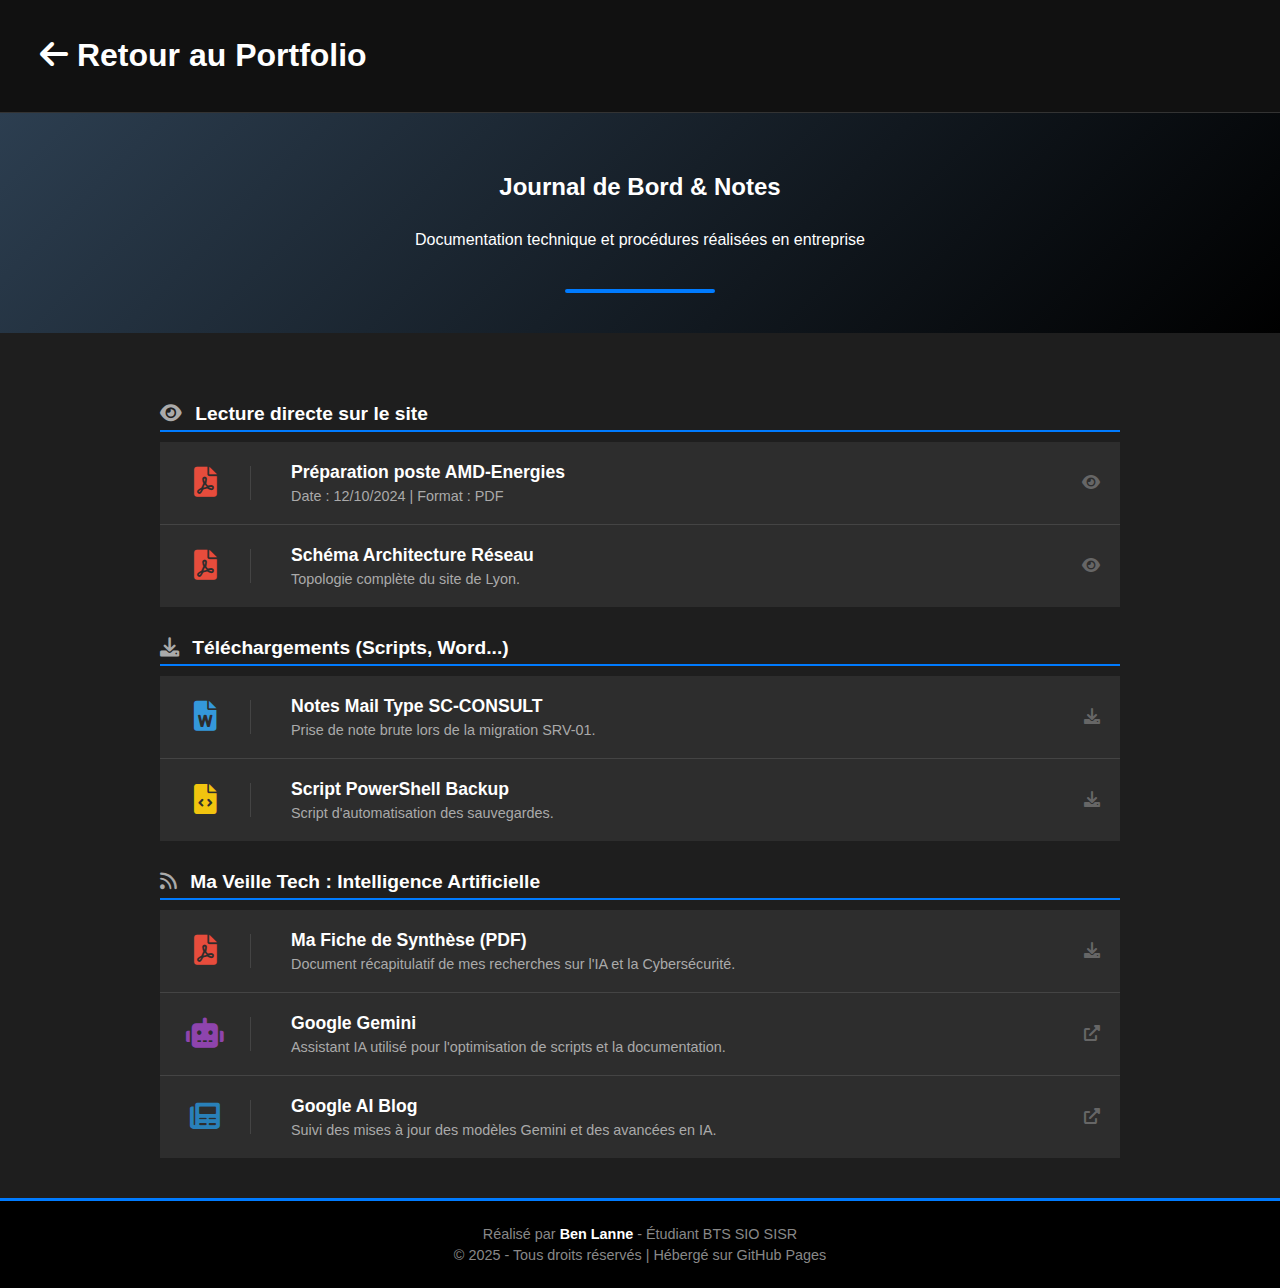
<file: notes.html>
<!DOCTYPE html>
<html lang="fr">
<head>
    <meta charset="UTF-8">
    <meta name="viewport" content="width=device-width, initial-scale=1.0">
    <title>Mes Notes d'Entreprise</title>
    <link rel="stylesheet" href="style.css">
    <link rel="stylesheet" href="https://cdnjs.cloudflare.com/ajax/libs/font-awesome/6.0.0/css/all.min.css">
    <link rel="icon" href="data:image/svg+xml,<svg xmlns=%22http://www.w3.org/2000/svg%22 viewBox=%220 0 100 100%22><text y=%22.9em%22 font-size=%2290%22>🛡️</text></svg>">
</head>
<body>

    <nav>
        <div class="nav-content">
            <h1><a href="index.html" style="color:white"><i class="fas fa-arrow-left"></i> Retour au Portfolio</a></h1>
        </div>
    </nav>

    <header class="hero" style="min-height: 200px; padding: 40px 20px;">
        <h2>Journal de Bord & Notes</h2>
        <p>Documentation technique et procédures réalisées en entreprise</p>
    </header>

    <section id="projets">
        
        <h3 class="category-title"><i class="fas fa-eye"></i> Lecture directe sur le site</h3>
        <div class="notes-list">
            
            <a href="fichiers/Préparation poste AMD-Energies.pdf" class="note-item view-pdf" data-title="Préparation poste AMD-Energies">
                <div class="note-icon"><i class="fas fa-file-pdf"></i></div>
                <div class="note-info">
                    <h3>Préparation poste AMD-Energies</h3>
                    <p>Date : 12/10/2024 | Format : PDF</p>
                </div>
                <div class="note-arrow"><i class="fas fa-eye"></i></div>
            </a>

            <a href="fichiers/archi_reseau.pdf" class="note-item view-pdf" data-title="Architecture Réseau">
                <div class="note-icon"><i class="fas fa-file-pdf"></i></div>
                <div class="note-info">
                    <h3>Schéma Architecture Réseau</h3>
                    <p>Topologie complète du site de Lyon.</p>
                </div>
                <div class="note-arrow"><i class="fas fa-eye"></i></div>
            </a>

        </div>

        <h3 class="category-title"><i class="fas fa-download"></i> Téléchargements (Scripts, Word...)</h3>
        <div class="notes-list">
            
            <a href="fichiers/Mail Type SC-CONSULT.docx" class="note-item">
                <div class="note-icon"><i class="fas fa-file-word"></i></div>
                <div class="note-info">
                    <h3>Notes Mail Type SC-CONSULT</h3>
                    <p>Prise de note brute lors de la migration SRV-01.</p>
                </div>
                <div class="note-arrow"><i class="fas fa-download"></i></div>
            </a>
            
            <a href="fichiers/script_backup.ps1" class="note-item">
                <div class="note-icon"><i class="fas fa-file-code"></i></div>
                <div class="note-info">
                    <h3>Script PowerShell Backup</h3>
                    <p>Script d'automatisation des sauvegardes.</p>
                </div>
                <div class="note-arrow"><i class="fas fa-download"></i></div>
            </a>

        </div>

        <h3 class="category-title"><i class="fas fa-rss"></i> Ma Veille Tech : Intelligence Artificielle</h3>
        <div class="notes-list">
            
            <a href="fichiers/Synthese_Veille_BenLanne.pdf" target="_blank" class="note-item">
                <div class="note-icon"><i class="fas fa-file-pdf"></i></div> <div class="note-info">
                    <h3>Ma Fiche de Synthèse (PDF)</h3> <p>Document récapitulatif de mes recherches sur l'IA et la Cybersécurité.</p>
                </div>
                <div class="note-arrow"><i class="fas fa-download"></i></div>
            </a>

            <a href="https://gemini.google.com/" target="_blank" class="note-item">
                <div class="note-icon"><i class="fas fa-robot" style="color: #8e44ad;"></i></div>
                <div class="note-info">
                    <h3>Google Gemini</h3>
                    <p>Assistant IA utilisé pour l'optimisation de scripts et la documentation.</p>
                </div>
                <div class="note-arrow"><i class="fas fa-external-link-alt"></i></div>
            </a>

            <a href="https://blog.google/technology/ai/" target="_blank" class="note-item">
                <div class="note-icon"><i class="fas fa-newspaper" style="color: #2980b9;"></i></div>
                <div class="note-info">
                    <h3>Google AI Blog</h3>
                    <p>Suivi des mises à jour des modèles Gemini et des avancées en IA.</p>
                </div>
                <div class="note-arrow"><i class="fas fa-external-link-alt"></i></div>
            </a>

        </div>

    </section>

    <div id="pdf-modal" class="modal">
        <div class="modal-content pdf-viewer">
            <div class="pdf-header">
                <h3 id="pdf-title">Titre du document</h3>
                <span class="close-pdf">&times;</span>
            </div>
            <iframe id="pdf-frame" src=""></iframe>
        </div>
    </div>

    <script>
        const pdfLinks = document.querySelectorAll('.view-pdf');
        const pdfModal = document.getElementById('pdf-modal');
        const pdfFrame = document.getElementById('pdf-frame');
        const pdfTitle = document.getElementById('pdf-title');
        const closePdfBtn = document.querySelector('.close-pdf');

        pdfLinks.forEach(link => {
            link.addEventListener('click', (e) => {
                e.preventDefault(); 
                const fileUrl = link.getAttribute('href');
                const title = link.getAttribute('data-title') || "Document PDF";
                pdfFrame.src = fileUrl;
                pdfTitle.innerText = title;
                pdfModal.style.display = "block";
            });
        });

        closePdfBtn.addEventListener('click', () => {
            pdfModal.style.display = "none";
            pdfFrame.src = "";
        });

        window.addEventListener('click', (e) => {
            if (e.target == pdfModal) {
                pdfModal.style.display = "none";
                pdfFrame.src = "";
            }
        });
    </script>

    <footer>
        <p>Réalisé par <strong>Ben Lanne</strong> - Étudiant BTS SIO SISR</p>
        <p>&copy; 2025 - Tous droits réservés | Hébergé sur GitHub Pages</p>
    </footer>
</body>
</html>
</file>
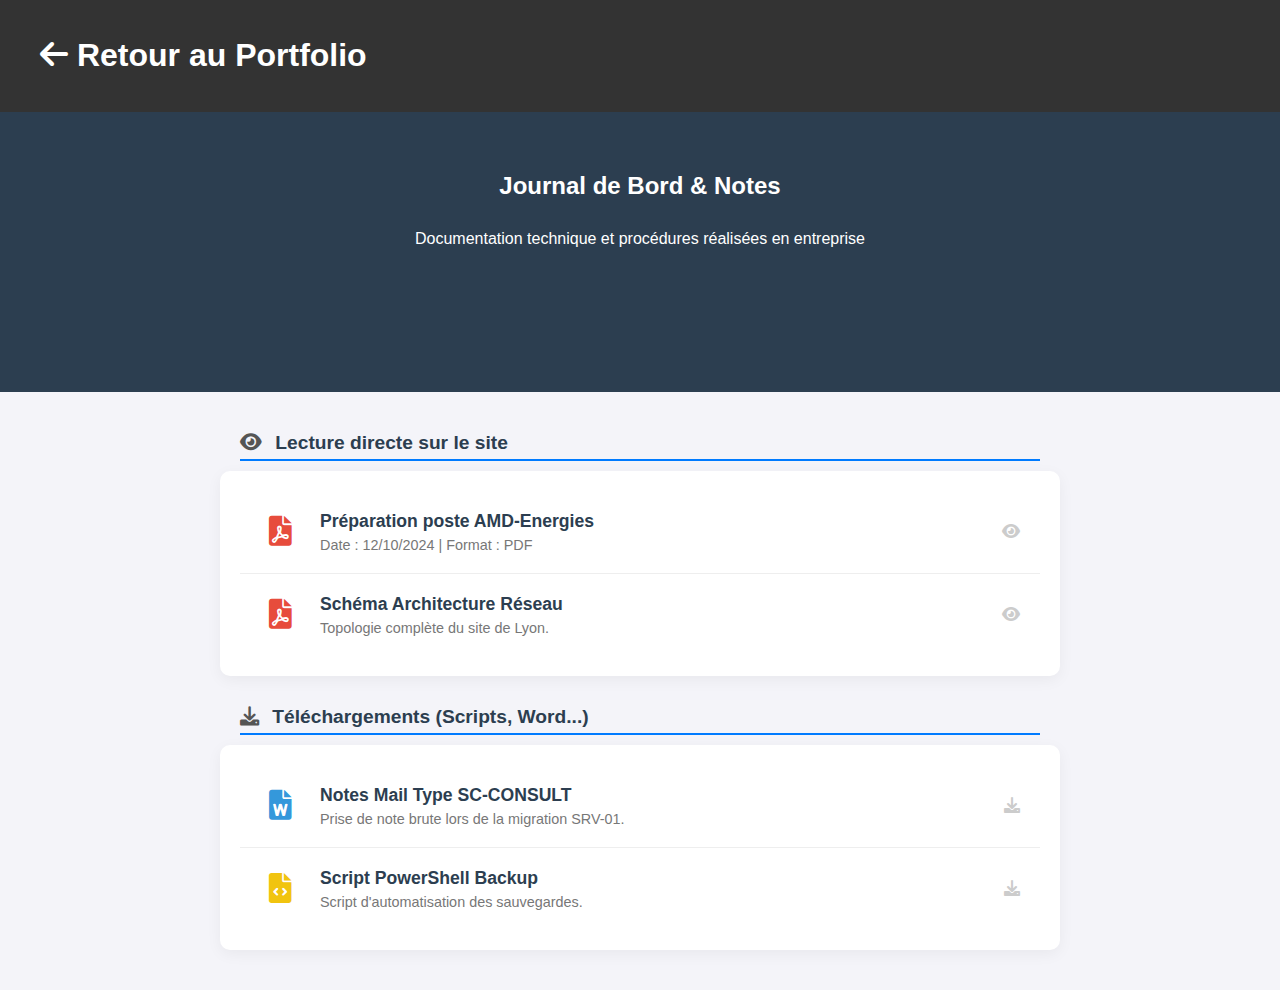
<file: Porfolio/notes.html>
<!DOCTYPE html>
<html lang="fr">
<head>
    <meta charset="UTF-8">
    <meta name="viewport" content="width=device-width, initial-scale=1.0">
    <title>Mes Notes d'Entreprise</title>
    <link rel="stylesheet" href="style.css">
    <link rel="stylesheet" href="https://cdnjs.cloudflare.com/ajax/libs/font-awesome/6.0.0/css/all.min.css">
</head>
<body>

    <nav>
        <div class="nav-content">
            <h1><a href="index.html" style="color:white"><i class="fas fa-arrow-left"></i> Retour au Portfolio</a></h1>
        </div>
    </nav>

    <header class="hero" style="min-height: 200px; padding: 40px 20px;">
        <h2>Journal de Bord & Notes</h2>
        <p>Documentation technique et procédures réalisées en entreprise</p>
    </header>

    <section id="projets">
        
        <h3 class="category-title"><i class="fas fa-eye"></i> Lecture directe sur le site</h3>
        <div class="notes-list">
            
            <a href="fichiers/Préparation poste AMD-Energies.pdf" class="note-item view-pdf" data-title="Préparation poste AMD-Energies">
                <div class="note-icon"><i class="fas fa-file-pdf"></i></div>
                <div class="note-info">
                    <h3>Préparation poste AMD-Energies</h3>
                    <p>Date : 12/10/2024 | Format : PDF</p>
                </div>
                <div class="note-arrow"><i class="fas fa-eye"></i></div>
            </a>

            <a href="fichiers/archi_reseau.pdf" class="note-item view-pdf" data-title="Architecture Réseau">
                <div class="note-icon"><i class="fas fa-file-pdf"></i></div>
                <div class="note-info">
                    <h3>Schéma Architecture Réseau</h3>
                    <p>Topologie complète du site de Lyon.</p>
                </div>
                <div class="note-arrow"><i class="fas fa-eye"></i></div>
            </a>

        </div>

        <h3 class="category-title"><i class="fas fa-download"></i> Téléchargements (Scripts, Word...)</h3>
        <div class="notes-list">
            
            <a href="fichiers/Mail Type SC-CONSULT.docx" class="note-item">
                <div class="note-icon"><i class="fas fa-file-word"></i></div>
                <div class="note-info">
                    <h3>Notes Mail Type SC-CONSULT</h3>
                    <p>Prise de note brute lors de la migration SRV-01.</p>
                </div>
                <div class="note-arrow"><i class="fas fa-download"></i></div>
            </a>
            
            <a href="fichiers/script_backup.ps1" class="note-item">
                <div class="note-icon"><i class="fas fa-file-code"></i></div>
                <div class="note-info">
                    <h3>Script PowerShell Backup</h3>
                    <p>Script d'automatisation des sauvegardes.</p>
                </div>
                <div class="note-arrow"><i class="fas fa-download"></i></div>
            </a>

        </div>

    </section>

    <div id="pdf-modal" class="modal">
        <div class="modal-content pdf-viewer">
            <div class="pdf-header">
                <h3 id="pdf-title">Titre du document</h3>
                <span class="close-pdf">&times;</span>
            </div>
            <iframe id="pdf-frame" src=""></iframe>
        </div>
    </div>

    <script>
        const pdfLinks = document.querySelectorAll('.view-pdf');
        const pdfModal = document.getElementById('pdf-modal');
        const pdfFrame = document.getElementById('pdf-frame');
        const pdfTitle = document.getElementById('pdf-title');
        const closePdfBtn = document.querySelector('.close-pdf');

        pdfLinks.forEach(link => {
            link.addEventListener('click', (e) => {
                e.preventDefault(); 
                const fileUrl = link.getAttribute('href');
                const title = link.getAttribute('data-title') || "Document PDF";
                pdfFrame.src = fileUrl;
                pdfTitle.innerText = title;
                pdfModal.style.display = "block";
            });
        });

        closePdfBtn.addEventListener('click', () => {
            pdfModal.style.display = "none";
            pdfFrame.src = "";
        });

        window.addEventListener('click', (e) => {
            if (e.target == pdfModal) {
                pdfModal.style.display = "none";
                pdfFrame.src = "";
            }
        });
    </script>

</body>
</html>
</file>
<file: style.css>
/* --- IMPORTS DE POLICES --- */
/* 1. Police style "Code" pour les animations machine à écrire */
@import url('https://fonts.googleapis.com/css2?family=Source+Code+Pro:wght@200;400;700&display=swap');

/* 2. Police "Satoshi" pour tout le reste du site (via Fontshare CDN) */
@import url('https://api.fontshare.com/v2/css?f[]=satoshi@300,400,500,700,900&display=swap');

/* --- RESET & STRUCTURE PRINCIPALE --- */
body {
    /* MODIFICATION ICI : On applique Satoshi partout par défaut */
    font-family: 'Satoshi', sans-serif; 
    margin: 0;
    padding: 0;
    background-color: #1e1e1e; 
    color: #e0e0e0;
    
    /* Structure Flex pour le Footer "Sticky Bottom" */
    display: flex;
    flex-direction: column;
    min-height: 100vh; 
}

/* Force les blocs à prendre toute la largeur */
nav, header, section, footer {
    width: 100%;
    box-sizing: border-box;
}

/* --- NAVIGATION --- */
nav {
    background-color: #111;
    color: white;
    padding: 1rem;
    border-bottom: 1px solid #333;
}

.nav-content {
    display: flex;
    justify-content: space-between;
    align-items: center;
    max-width: 1200px;
    margin: 0 auto;
}

/* Bouton Retour (Notes) */
.nav-content.full-width {
    max-width: 100%;
    margin: 0;
    justify-content: flex-start; 
}

.back-link {
    font-size: 1.3rem;
    font-weight: 700; /* Satoshi Bold */
    color: #ccc;     
    text-decoration: none;
    display: inline-flex;
    align-items: center;
    gap: 10px;        
    transition: color 0.3s, transform 0.3s;
}

.back-link:hover {
    color: #007bff;       
    transform: translateX(-5px); 
}

.back-link i { font-size: 0.9em; }

nav ul {
    list-style: none;
    display: flex;
    gap: 20px;
    margin: 0;
    padding: 0;
}

nav a {
    color: white;
    text-decoration: none;
    font-weight: 700; /* Satoshi Bold */
    transition: color 0.3s;
}

nav a:hover {
    color: #007bff;
}

/* --- HERO HEADER --- */
.hero {
    text-align: center;
    padding: 60px 20px 20px 20px;
    background: linear-gradient(135deg, #2c3e50 0%, #000000 100%);
    color: white;
    position: relative;
}

.hero::after {
    content: '';
    display: block;
    width: 150px;
    height: 4px;
    background-color: #007bff;
    margin: 40px auto 0 auto;
    border-radius: 2px;
}

/* --- MACHINE À ÉCRIRE (EXCEPTION POLICE) --- */
.typing-container { display: inline-block; }

.typing-effect {
    /* ICI ON GARDE LA POLICE "CODE" SPÉCIFIQUE */
    font-family: "Iosevka ExtraLight", "Iosevka", "Source Code Pro", "Consolas", monospace;
    font-weight: 200;
    overflow: hidden; 
    border-right: 3px solid #007bff; 
    white-space: nowrap; 
    margin: 0 auto;
    letter-spacing: 1px;
    max-width: 100%;
}

/* Accueil : 36ch */
.typing-home { width: 36ch; animation: typing-home 4s steps(36) infinite alternate, blink-caret .75s step-end infinite; }
/* Notes : 26ch */
.typing-notes { width: 26ch; animation: typing-notes 4s steps(26) infinite alternate, blink-caret .75s step-end infinite; }

@keyframes typing-home { 0% { width: 0; } 60% { width: 36ch; } 100% { width: 36ch; } }
@keyframes typing-notes { 0% { width: 0; } 60% { width: 26ch; } 100% { width: 26ch; } }
@keyframes blink-caret { from, to { border-color: transparent } 50% { border-color: #007bff; } }

/* --- BOUTONS HERO --- */
.hero-buttons { margin-top: 30px; display: flex; justify-content: center; gap: 20px; flex-wrap: wrap; }
.btn-hero { padding: 12px 25px; border-radius: 30px; text-decoration: none; font-weight: 700; font-size: 1.1rem; transition: transform 0.3s ease, box-shadow 0.3s ease; display: inline-flex; align-items: center; gap: 10px; }
.btn-hero.primary { background-color: #e74c3c; color: white; box-shadow: 0 4px 15px rgba(231, 76, 60, 0.4); }
.btn-hero.primary i { color: white !important; } 
.btn-hero.primary:hover { background-color: #c0392b; transform: translateY(-3px); box-shadow: 0 6px 20px rgba(231, 76, 60, 0.6); }
.btn-hero.secondary { background-color: transparent; border: 2px solid white; color: white; }
.btn-hero.secondary:hover { background-color: white; color: #2c3e50; transform: translateY(-3px); }
.btn-hero.notes { background-color: #f39c12; color: white; box-shadow: 0 4px 15px rgba(243, 156, 18, 0.4); border: none; }
.btn-hero.notes:hover { background-color: #d35400; transform: translateY(-3px); }

/* --- SECTIONS GÉNÉRALES --- */
#projets {
    max-width: 1000px;
    margin: 40px auto;
    padding: 0 20px;
    flex: 1; /* Pousse le footer en bas */
}

h2 {
    text-align: center;
    margin-bottom: 30px;
    color: #fff;
    font-weight: 700;
}

h3 i { margin-right: 8px; color: #aaa; }

/* --- FILTRES --- */
.filter-container { display: flex; justify-content: center; gap: 10px; margin-bottom: 30px; flex-wrap: wrap; }
.filter-btn { padding: 8px 16px; border: 1px solid #444; background-color: #2d2d2d; color: #ccc; cursor: pointer; transition: 0.3s; border-radius: 20px; font-weight: 500; }
.filter-btn:hover, .filter-btn.active { background-color: #007bff; color: white; border-color: #007bff; }

/* --- GRILLE PROJETS (ACCUEIL) --- */
.projects-container {
    display: grid;
    grid-template-columns: repeat(auto-fit, minmax(300px, 1fr));
    gap: 30px;
}

.project-card {
    background: #2d2d2d;
    padding: 20px;
    border-radius: 10px;
    border: 1px solid #444;
    display: flex;
    flex-direction: column;
    justify-content: space-between;
    transition: transform 0.3s ease, box-shadow 0.3s ease, border-color 0.3s;
    max-width: 480px;
    width: 100%;
    margin: 0 auto;
    box-sizing: border-box;
}

.project-card:hover { transform: translateY(-5px); box-shadow: 0 5px 15px rgba(0, 123, 255, 0.3); border-color: #007bff; }
.project-card h3 { color: white; font-weight: 700; }
.project-card p { color: #bbb; font-weight: 400; }
.project-card.hide { display: none; }

.tag { display: inline-block; background: #444; color: #fff; padding: 4px 8px; font-size: 0.85em; border-radius: 4px; margin-top: 10px; font-weight: 700; align-self: flex-start; }

/* --- ANIMATION SCROLL REVEAL --- */
.reveal { opacity: 0; transform: translateY(50px); transition: all 0.8s ease-out; }
.reveal.active { opacity: 1; transform: translateY(0); }

/* --- BOUTONS DÉTAILS --- */
.btn-details { display: inline-block; margin-top: 20px; padding: 10px 20px; color: white; text-decoration: none; border-radius: 5px; font-weight: 700; text-align: center; transition: all 0.3s ease; }
.project-card[data-category="systeme"] .btn-details { background-color: #007bff; }
.project-card[data-category="systeme"] .btn-details:hover { background-color: #0056b3; box-shadow: 0 0 10px #007bff; }
.project-card[data-category="reseau"] .btn-details { background-color: #28a745; }
.project-card[data-category="reseau"] .btn-details:hover { background-color: #1e7e34; box-shadow: 0 0 10px #28a745; }
.project-card[data-category="cyber"] .btn-details { background-color: #dc3545; }
.project-card[data-category="cyber"] .btn-details:hover { background-color: #bd2130; box-shadow: 0 0 10px #dc3545; }

/* --- PAGE NOTES : LISTE VERTICALE --- */
.folders-container {
    display: flex;
    flex-direction: column;
    gap: 30px;
    max-width: 800px;
    margin: 0 auto;
}

.category-title { max-width: 100%; margin: 30px auto 10px auto; color: #fff; border-bottom: 2px solid #007bff; padding-bottom: 5px; font-size: 1.2rem; text-align: left; font-weight: 700; }

/* DOSSIERS ACCORDÉON (Géré par JS) */
details.folder-group {
    background: #2d2d2d;
    border-radius: 10px;
    border: 1px solid #444;
    overflow: hidden; 
    transition: box-shadow 0.3s, border-color 0.3s;
    width: 100%;
}

details.folder-group:hover { box-shadow: 0 0 15px rgba(255, 255, 255, 0.05); border-color: #666; }

details.folder-group summary {
    padding: 15px 20px;
    cursor: pointer;
    font-weight: 700;
    font-size: 1.1rem;
    background-color: #252525;
    color: #fff;
    list-style: none;
    display: flex;
    align-items: center;
    justify-content: space-between;
    border-bottom: 1px solid #444;
    position: relative;
    z-index: 10;
}

details.folder-group summary:hover { background-color: #333; }
details.folder-group summary i { margin-right: 10px; color: #f39c12; }
details.folder-group summary::after { content: '▼'; font-size: 0.8em; color: #888; transition: transform 0.3s ease; }

/* Rotation de la flèche */
details.folder-group[open] summary::after { transform: rotate(180deg); }

.notes-list { background: #2d2d2d; overflow: hidden; }

.note-item {
    display: flex; align-items: center; padding: 20px; border-bottom: 1px solid #444; text-decoration: none; color: #ddd; transition: background 0.2s;
}
.note-item:last-child { border-bottom: none; }
.note-item:hover { background-color: #383838; }

.note-icon { 
    font-size: 30px; 
    margin-right: 40px; 
    width: 50px; 
    text-align: center; 
    border-right: 1px solid #444; 
    padding-right: 20px;
}

.fa-file-pdf { color: #e74c3c; } .fa-file-word { color: #3498db; } .fa-file-code { color: #f1c40f; }

.note-info { flex-grow: 1; }
.note-info h3 { margin: 0 0 5px 0; font-size: 1.1rem; color: #fff; text-align: left; font-weight: 700; }
.note-info p { margin: 0; font-size: 0.9rem; color: #aaa; font-weight: 400; }
.note-arrow { color: #666; }

/* --- MODALE UNIVERSELLE --- */
.modal { display: none; position: fixed; z-index: 1000; left: 0; top: 0; width: 100%; height: 100%; background-color: rgba(0,0,0,0.8); backdrop-filter: blur(5px); }
.modal-content { background-color: #2d2d2d; color: white; margin: 5% auto; padding: 30px; border-radius: 10px; width: 80%; max-width: 600px; box-shadow: 0 5px 25px rgba(0,0,0,0.5); position: relative; animation: slideDown 0.4s ease; border: 1px solid #555; max-height: 80vh; overflow-y: auto; }
@keyframes slideDown { from { transform: translateY(-50px); opacity: 0; } to { transform: translateY(0); opacity: 1; } }
.close-btn { position: absolute; top: 10px; right: 15px; color: #aaa; font-size: 40px; font-weight: bold; cursor: pointer; transition: 0.2s; line-height: 1; padding: 5px; z-index: 1010; }
.close-btn:hover { color: #fff; transform: scale(1.1); }
#modal-title { color: #fff; margin-top: 10px; margin-right: 30px; font-weight: 700; }
#modal-desc { line-height: 1.6; color: #ccc; text-align: justify; font-weight: 400; }

/* --- VISIONNEUSE PDF --- */
.modal-content.pdf-viewer { width: 95%; height: 95vh; margin: 2vh auto; max-width: 1400px; padding: 0; display: flex; flex-direction: column; overflow: hidden; background: #333; position: relative; }
.pdf-header { padding: 8px 20px; background-color: #222; border-bottom: 1px solid #444; display: flex; justify-content: space-between; align-items: center; flex-shrink: 0; }
.pdf-header h3 { margin: 0; color: #fff; font-size: 1rem; font-weight: 700; }
.close-pdf { font-size: 32px; font-weight: bold; cursor: pointer; color: #aaa; line-height: 1; }
.close-pdf:hover { color: #e74c3c; transform: scale(1.1); transition: 0.2s; }
#pdf-frame { width: 100%; flex-grow: 1; border: none; background-color: #eee; }

/* --- CONTACT & FOOTER --- */
#contact { background-color: #111; color: white; border-top: 1px solid #333; padding: 40px; text-align: center; margin-top: 40px;}

/* PIED DE PAGE (STICKY BOTTOM) */
footer {
    background-color: #000;
    color: #888;
    text-align: center;
    padding: 20px;
    font-size: 0.9rem;
    border-top: 3px solid #007bff;
    margin-top: auto; /* Pousse le footer tout en bas */
    width: 100%;
}

footer p { margin: 5px 0; }
footer strong { color: white; }

/* --- RESPONSIVE : ADAPTATION MOBILE --- */

/* Pour les tablettes et petits écrans (moins de 768px) */
@media (max-width: 768px) {
    .typing-effect {
        font-size: 1.2rem; /* On réduit la police */
    }
    
    .hero {
        padding-top: 40px; /* Un peu moins d'espace en haut */
    }
}

/* Pour les téléphones mobiles (moins de 480px) */
@media (max-width: 480px) {
    .typing-effect {
        font-size: 0.9rem; /* On réduit encore pour que ça rentre */
    }

    /* Optionnel : Ajuster aussi les titres H2 généraux */
    h2 {
        font-size: 1.5rem;
    }
    
    /* Pour éviter que le texte de navigation ne soit trop gros ou désaligné */
    .nav-content h1 {
        font-size: 1.2rem;
    }
}

/* Conteneur des images dans la modale */
#modal-images-container {
    display: flex;           /* Active l'alignement horizontal */
    gap: 10px;               /* Espace entre les images */
    justify-content: center; /* Centre les images */
    margin-bottom: 20px;     /* Espace avant la description */
    flex-wrap: wrap;         /* Permet de passer à la ligne si petit écran */
}

/* Style des images générées */
#modal-images-container img {
    max-width: 100%;         /* Sécurité */
    height: auto;
    flex: 1;                 /* Les images se partagent l'espace équitablement */
    object-fit: cover;       /* Remplissage propre */
    border-radius: 5px;
    max-height: 300px;       /* Limite la hauteur pour ne pas casser l'écran */
}

/* --- COULEURS DE SURVOL PAR CATÉGORIE --- */

/* Catégorie CYBER (Pfsense) -> Rouge */
.project-card[data-category="cyber"]:hover {
    border-color: #dc3545;
    /* On change aussi l'ombre pour qu'elle soit rouge et non bleue */
    box-shadow: 0 5px 15px rgba(220, 53, 69, 0.4); 
}

/* Catégorie RÉSEAU (Cisco, Supervision) -> Vert */
.project-card[data-category="reseau"]:hover {
    border-color: #28a745;
    box-shadow: 0 5px 15px rgba(40, 167, 69, 0.4);
}

/* Catégorie SYSTÈME (AD, Cluster) -> Bleu (C'est déjà le défaut, mais on le force ici) */
.project-card[data-category="systeme"]:hover {
    border-color: #007bff;
    box-shadow: 0 5px 15px rgba(0, 123, 255, 0.4);
}

/* --- ANIMATIONS DIRECTIONNELLES (Version Longue & Lente) --- */

/* 1. Animation : Arrive de la GAUCHE (de loin) */
@keyframes slideFromLeft {
    0% { 
        opacity: 0; 
        /* On augmente la distance : -150px au lieu de -50px */
        transform: translateX(-200px); 
    }
    100% { 
        opacity: 1; 
        transform: translateX(0); 
    }
}

/* 2. Animation : Arrive de la DROITE (de loin) */
@keyframes slideFromRight {
    0% { 
        opacity: 0; 
        /* On augmente la distance : 150px au lieu de 50px */
        transform: translateX(150px); 
    }
    100% { 
        opacity: 1; 
        transform: translateX(0); 
    }
}

/* Classes appliquées par le JavaScript */
.slide-in-left {
    /* On passe à 0.8s (au lieu de 0.4s) pour ralentir */
    animation: slideFromLeft 0.7s ease-out forwards;
}

.slide-in-right {
    animation: slideFromRight 0.7s ease-out forwards;
}
</file>
<file: Porfolio/style.css>
/* Reset de base */
body {
    font-family: Arial, sans-serif;
    margin: 0;
    padding: 0;
    background-color: #f4f4f9;
    color: #333;
}

/* Navigation */
nav {
    background-color: #333;
    color: white;
    padding: 1rem;
}

.nav-content {
    display: flex;
    justify-content: space-between;
    align-items: center;
    max-width: 1200px;
    margin: 0 auto;
}

nav ul {
    list-style: none;
    display: flex;
    gap: 20px;
}

nav a {
    color: white;
    text-decoration: none;
    font-weight: bold;
}

/* Hero Header */
.hero {
    text-align: center;
    padding: 50px 20px;
    background-color: #2c3e50;
    color: white;
}

/* Section Projets */
#projets {
    max-width: 1000px;
    margin: 40px auto;
    padding: 0 20px;
}

/* --- CORRECTION 1 : TITRES H2 --- */
/* Par défaut, les titres sont foncés (pour être vus sur le fond blanc) */
h2 {
    text-align: center;
    margin-bottom: 30px;
    color: #2c3e50; 
}

/* Exception : Les titres dans le Hero et le Contact doivent rester blancs */
.hero h2, #contact h2 {
    color: white;
}

/* --- FILTRES --- */
.filter-container {
    display: flex;
    justify-content: center;
    gap: 10px;
    margin-bottom: 30px;
    flex-wrap: wrap;
}

.filter-btn {
    padding: 8px 16px;
    border: none;
    background-color: #e0e0e0;
    cursor: pointer;
    transition: 0.3s;
    border-radius: 20px;
    font-weight: bold;
}

.filter-btn:hover, .filter-btn.active {
    background-color: #555;
    color: white;
}

/* Grille des projets */
.projects-container {
    display: grid;
    grid-template-columns: repeat(auto-fit, minmax(280px, 1fr));
    gap: 20px;
}

/* Cartes */
.project-card {
    background: white;
    padding: 20px;
    border-radius: 10px;
    box-shadow: 0 4px 6px rgba(0,0,0,0.1);
    display: flex;
    flex-direction: column;
    justify-content: space-between;
    transition: transform 0.3s ease;
}

.project-card:hover {
    transform: translateY(-5px);
}

.project-card.hide {
    display: none;
}

.tag {
    display: inline-block;
    background: #f1f1f1;
    color: #555;
    padding: 4px 8px;
    font-size: 0.85em;
    border-radius: 4px;
    margin-top: 10px;
    font-weight: bold;
    align-self: flex-start;
}

/* --- CORRECTION 2 : SECTION CONTACT --- */
/* Elle est ici ! J'ai remis le fond foncé et le texte blanc */
#contact {
    text-align: center;
    padding: 40px;
    background-color: #2c3e50; /* Fond Bleu Nuit */
    color: white;              /* Texte Blanc */
    margin-top: 40px;
}

#contact a {
    color: white; /* Icônes en blanc */
    transition: 0.3s;
}

#contact a:hover {
    color: #007bff; /* Bleu clair au survol */
}

/* --- BOUTONS DÉTAILS COLORÉS --- */

.btn-details {
    display: inline-block;
    margin-top: 20px;
    padding: 10px 20px;
    color: white;
    text-decoration: none;
    border-radius: 5px;
    font-weight: bold;
    text-align: center;
    transition: all 0.3s ease;
}

/* Système = Bleu */
.project-card[data-category="systeme"] .btn-details {
    background-color: #007bff;
}
.project-card[data-category="systeme"] .btn-details:hover {
    background-color: #0056b3;
    transform: translateY(-3px);
    box-shadow: 0 4px 8px rgba(0,123,255,0.3);
}

/* Réseau = Vert */
.project-card[data-category="reseau"] .btn-details {
    background-color: #28a745;
}
.project-card[data-category="reseau"] .btn-details:hover {
    background-color: #1e7e34;
    transform: translateY(-3px);
    box-shadow: 0 4px 8px rgba(40,167,69,0.3);
}

/* Cyber = Rouge */
.project-card[data-category="cyber"] .btn-details {
    background-color: #dc3545;
}
.project-card[data-category="cyber"] .btn-details:hover {
    background-color: #bd2130;
    transform: translateY(-3px);
    box-shadow: 0 4px 8px rgba(220,53,69,0.3);
}

/* --- MODALE (POP-UP) --- */

.modal {
    display: none; 
    position: fixed; 
    z-index: 1000; 
    left: 0;
    top: 0;
    width: 100%;
    height: 100%;
    background-color: rgba(0,0,0,0.7); 
    backdrop-filter: blur(5px);
}

.modal-content {
    background-color: #fefefe;
    margin: 10% auto; 
    padding: 30px;
    border-radius: 10px;
    width: 80%;
    max-width: 600px; 
    box-shadow: 0 5px 15px rgba(0,0,0,0.3);
    position: relative; /* IMPORTANT pour positionner le bouton croix */
    animation: slideDown 0.4s ease;
}

@keyframes slideDown {
    from { transform: translateY(-50px); opacity: 0; }
    to { transform: translateY(0); opacity: 1; }
}

/* Bouton Croix */
.close-btn {
    position: absolute; 
    top: 10px;          
    right: 15px;        
    color: #aaa;
    font-size: 40px;    
    font-weight: bold;
    cursor: pointer;    
    transition: 0.2s;
    line-height: 1;     
    padding: 5px;       
    z-index: 1010;      
}

.close-btn:hover {
    color: #333;       
    transform: scale(1.1); 
}

/* Style interne de la modale */
#modal-title {
    color: #2c3e50;
    margin-top: 10px; 
    margin-right: 30px; 
}

#modal-image {
    width: 100%;
    height: auto;
    border-radius: 5px;
    margin: 20px 0;
    border: 1px solid #ddd;
}

#modal-desc {
    line-height: 1.6;
    color: #555;
    text-align: justify;
}

/* --- BOUTONS HERO (CV & GITHUB) --- */

.hero-buttons {
    margin-top: 30px;
    display: flex;
    justify-content: center;
    gap: 20px;
}

.btn-hero {
    padding: 12px 25px;
    border-radius: 30px;
    text-decoration: none;
    font-weight: bold;
    font-size: 1.1rem;
    transition: transform 0.3s ease, box-shadow 0.3s ease;
    display: inline-flex;
    align-items: center;
    gap: 10px; 
}

/* Bouton Principal (CV) */
.btn-hero.primary {
    background-color: #e74c3c; 
    color: white;
    box-shadow: 0 4px 15px rgba(231, 76, 60, 0.4);
}

.btn-hero.primary:hover {
    background-color: #c0392b;
    transform: translateY(-3px);
}

/* Bouton Secondaire (GitHub) */
.btn-hero.secondary {
    background-color: transparent;
    border: 2px solid white;
    color: white;
}

.btn-hero.secondary:hover {
    background-color: white;
    color: #2c3e50;
    transform: translateY(-3px);
}

/* Petit ajustement pour les icônes dans les titres */
h3 i {
    margin-right: 8px;
    color: #555; 
}
/* --- STYLE POUR LE NOUVEAU BOUTON NOTES --- */
.btn-hero.notes {
    background-color: #f39c12; /* Orange (Distinct du rouge et du blanc) */
    color: white;
    box-shadow: 0 4px 15px rgba(243, 156, 18, 0.4);
    border: none;
}

.btn-hero.notes:hover {
    background-color: #d35400; /* Orange foncé */
    transform: translateY(-3px);
}

/* --- STYLE DE LA PAGE NOTES (LISTE) --- */

.notes-list {
    max-width: 800px;
    margin: 0 auto;
    background: white;
    padding: 20px;
    border-radius: 10px;
    box-shadow: 0 4px 15px rgba(0,0,0,0.05);
}

.note-item {
    display: flex;
    align-items: center;
    padding: 20px;
    border-bottom: 1px solid #eee;
    text-decoration: none;
    color: #333;
    transition: background 0.2s;
}

.note-item:last-child {
    border-bottom: none;
}

.note-item:hover {
    background-color: #f9f9f9;
}

.note-icon {
    font-size: 30px;
    margin-right: 20px;
    color: #2c3e50;
    width: 40px;
    text-align: center;
}

/* Couleurs des icones selon le type */
.fa-file-pdf { color: #e74c3c; }   /* Rouge pour PDF */
.fa-file-word { color: #3498db; }  /* Bleu pour Word */
.fa-file-code { color: #f1c40f; }  /* Jaune pour Code */

.note-info {
    flex-grow: 1; /* Prend toute la place disponible */
}

.note-info h3 {
    margin: 0 0 5px 0;
    font-size: 1.1rem;
    color: #2c3e50;
    text-align: left; /* Force l'alignement à gauche */
}

.note-info p {
    margin: 0;
    font-size: 0.9rem;
    color: #777;
}

.note-arrow {
    color: #ccc;
}
/* --- VISIONNEUSE PDF (Version Optimisée) --- */

/* On modifie la boîte blanche uniquement quand c'est pour un PDF */
.modal-content.pdf-viewer {
    width: 95%;        /* Plus large : 95% de l'écran */
    height: 95vh;      /* Plus haut : 95% de la hauteur de l'écran */
    margin: 2vh auto;  /* C'EST ICI QUE ÇA CHANGE : Seulement 2% de marge haut (au lieu de 10%) */
    max-width: 1400px; /* On permet une plus grande largeur sur grand écran */
    padding: 0;        
    display: flex;
    flex-direction: column;
    overflow: hidden;
}

/* L'en-tête de la fenêtre (Titre + Croix) */
.pdf-header {
    padding: 8px 20px; /* J'ai réduit l'espace (avant c'était 15px) pour gagner de la place */
    background-color: #f9f9f9;
    border-bottom: 1px solid #ddd;
    display: flex;
    justify-content: space-between;
    align-items: center;
    flex-shrink: 0; /* Empêche l'en-tête de s'écraser */
}

.pdf-header h3 {
    margin: 0;
    color: #2c3e50;
    font-size: 1rem; /* Titre un peu plus petit pour être discret */
}

/* La croix de fermeture spécifique au PDF */
.close-pdf {
    font-size: 28px;
    font-weight: bold;
    cursor: pointer;
    color: #aaa;
    line-height: 1;
}

.close-pdf:hover {
    color: #e74c3c;
}

/* L'iframe qui contient le document */
#pdf-frame {
    width: 100%;
    flex-grow: 1; /* Prend tout l'espace restant en hauteur */
    border: none;
    background-color: #eee; 
}
/* --- CORRECTION ICÔNE CV --- */
/* Force l'icône à être blanche quand elle est dans le bouton rouge */
.btn-hero.primary i {
    color: white !important;
}
/* --- TITRES DES CATÉGORIES (Page Notes) --- */
.category-title {
    max-width: 800px;
    margin: 30px auto 10px auto; /* Centré horizontalement */
    color: #2c3e50;
    border-bottom: 2px solid #007bff; /* Petite ligne bleue décorative */
    padding-bottom: 5px;
    font-size: 1.2rem;
    text-align: left; /* Alignement à gauche pour faire pro */
}
</file>
